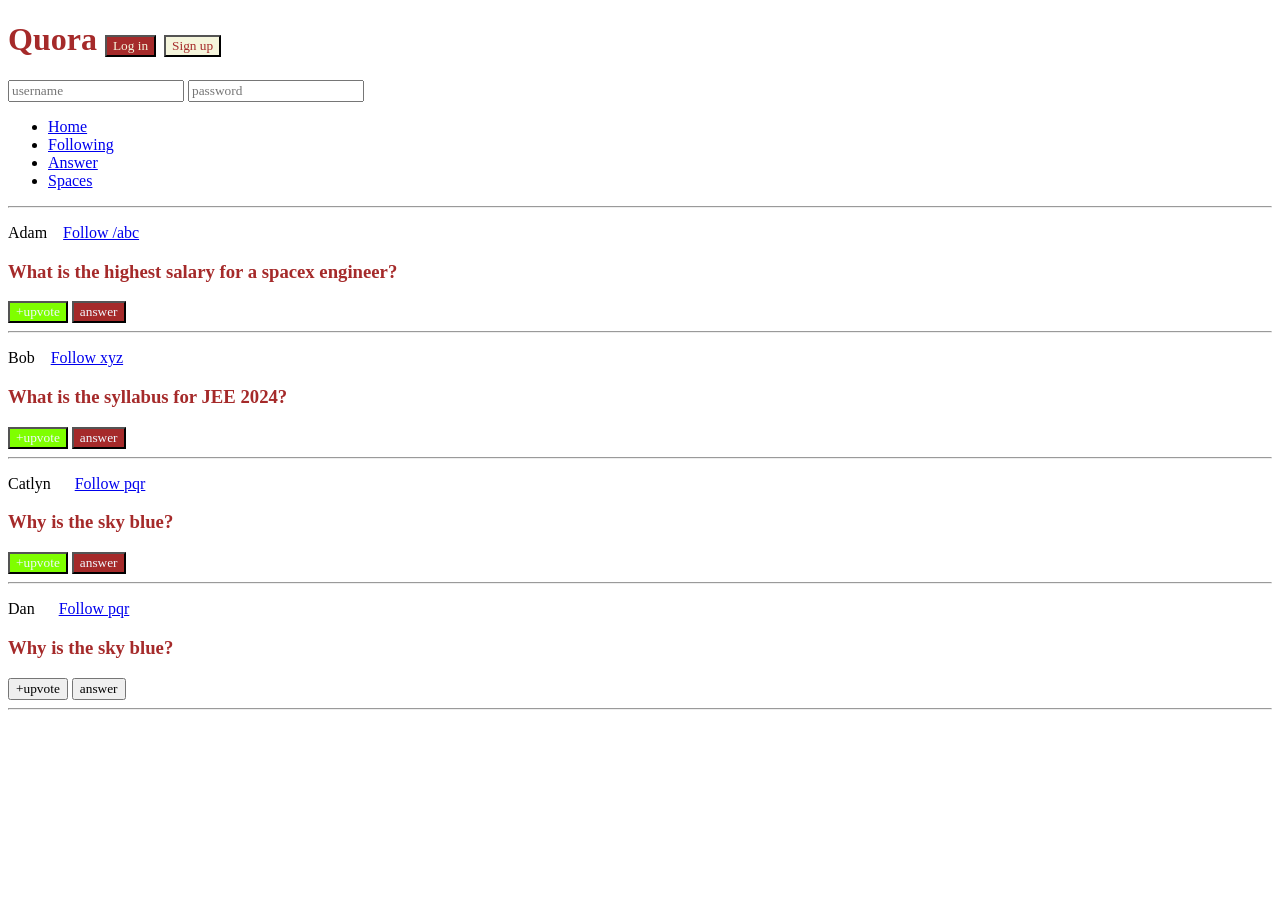
<file: index.html>
<!DOCTYPE html>
<html lang="en">
<head>
    <link rel="stylesheet" href="style for index.css">
    <meta charset="UTF-8">
    
    <meta name="viewport" content="width=device-width, initial-scale=1.0">
    <title>quora</title>
</head>
<body>
    <header>
        <h1>Quora 
            <button id="login">Log in</button>
            <button id="signup">Sign up</button>
        </h1>
        <div>
            <input type="text" placeholder="username">
            <input type="password" placeholder="password">
        </div>
        <nav>
            <ul>
                <li><a href="/home">Home</a></li>
                <li><a href="/following">Following</a></li>
                <li><a href="/answer">Answer</a></li>
                <li><a href="/spaces">Spaces</a></li>
            </ul>
        </nav>
        <hr>
    </header>
    <main>
        <p>
        Adam &nbsp;&nbsp;
        <a class="follow" href="/adam">Follow /abc</a></span>
        </p>
        <h3>What is the highest salary for a spacex engineer?</h3>
        <span>
            <button class="upvote">+upvote</button>
            <button class="answer">answer</button>
        </span>
        <hr />

        <p>
        Bob &nbsp;&nbsp;
        <a class="follow" href="/bob">Follow xyz</a>
        </p>
        <h3>What is the syllabus for JEE 2024?</h3>
        <span>
            <button class="upvote">+upvote</button>
            <button class="answer">answer</button>
        </span>
        <hr />

        <p>
        Catlyn &nbsp;&nbsp;&nbsp;&nbsp;
        <a class="follow" href="/catlyn">Follow pqr</a>
        </p>
        <h3>Why is the sky blue?</h3>
        <span>
            <button class="upvote">+upvote</button>
            <button class="answer">answer</button>
        </span>
        <hr />

        <p>
            Dan &nbsp;&nbsp;&nbsp;&nbsp;
            <a class="follow" href="/dan">Follow pqr</a>
            </p>
            <h3>Why is the sky blue?</h3>
            <span>
                <button>+upvote</button>
                <button>answer</button>
            </span>
            <hr />
    </main>
</body>
</html>
</file>
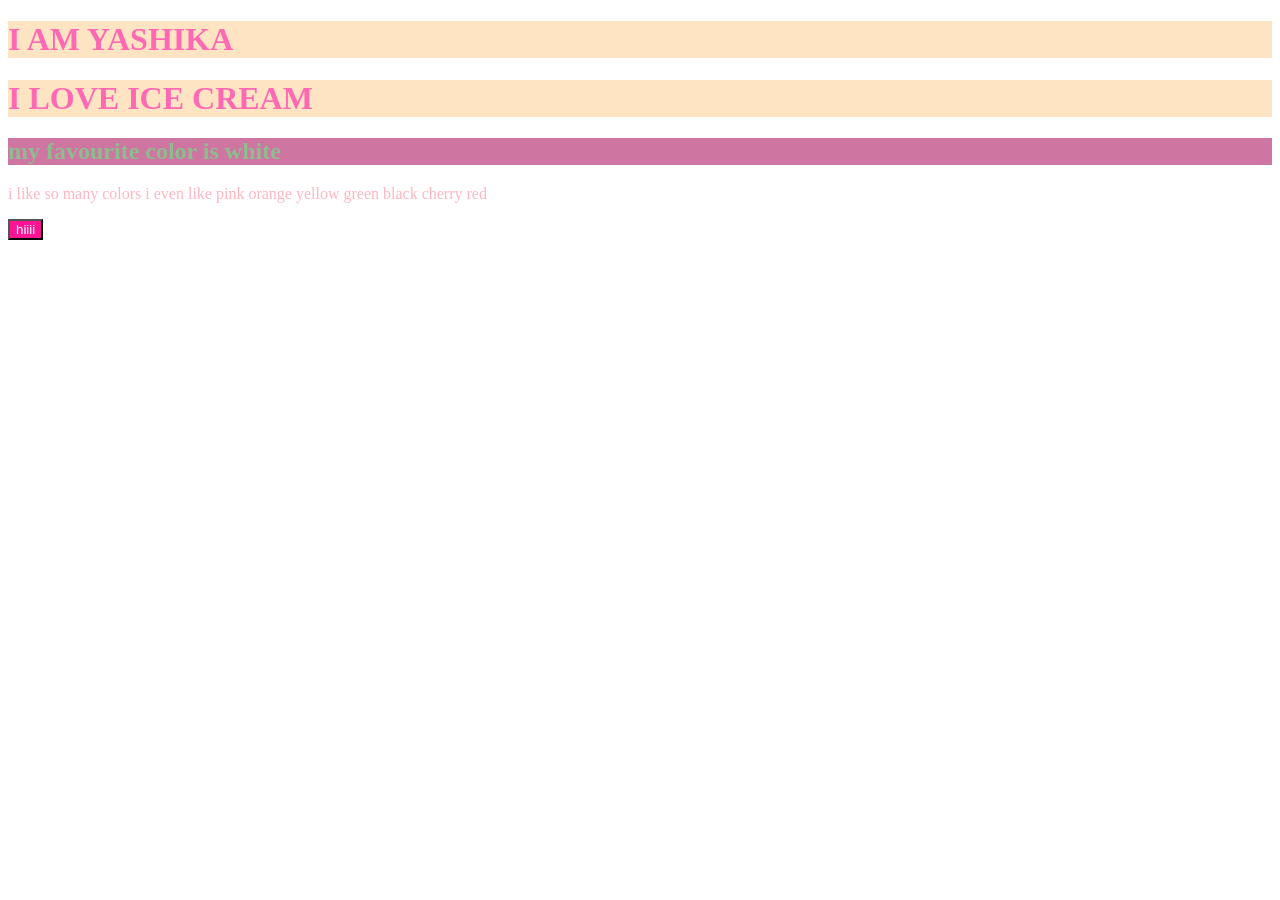
<file: chapter1.html>
<!DOCTYPE html>
<html lang="en">
<head>
    <link rel="stylesheet" href="style.css">
    <meta charset="UTF-8">
    <meta name="viewport" content="width=device-width, initial-scale=1.0">
    <title>Document</title>
</head>
<body>
    <h1>I AM YASHIKA</h1>
    <h1> I LOVE ICE CREAM
    </h1>
    <h2>my favourite color is white </h2>
    <p>i like so many colors i even like pink orange yellow green black cherry red</p>
    <form action="/action">
        <button type="submit">hiiii</button>
    </form>
</body>
</html>
</file>
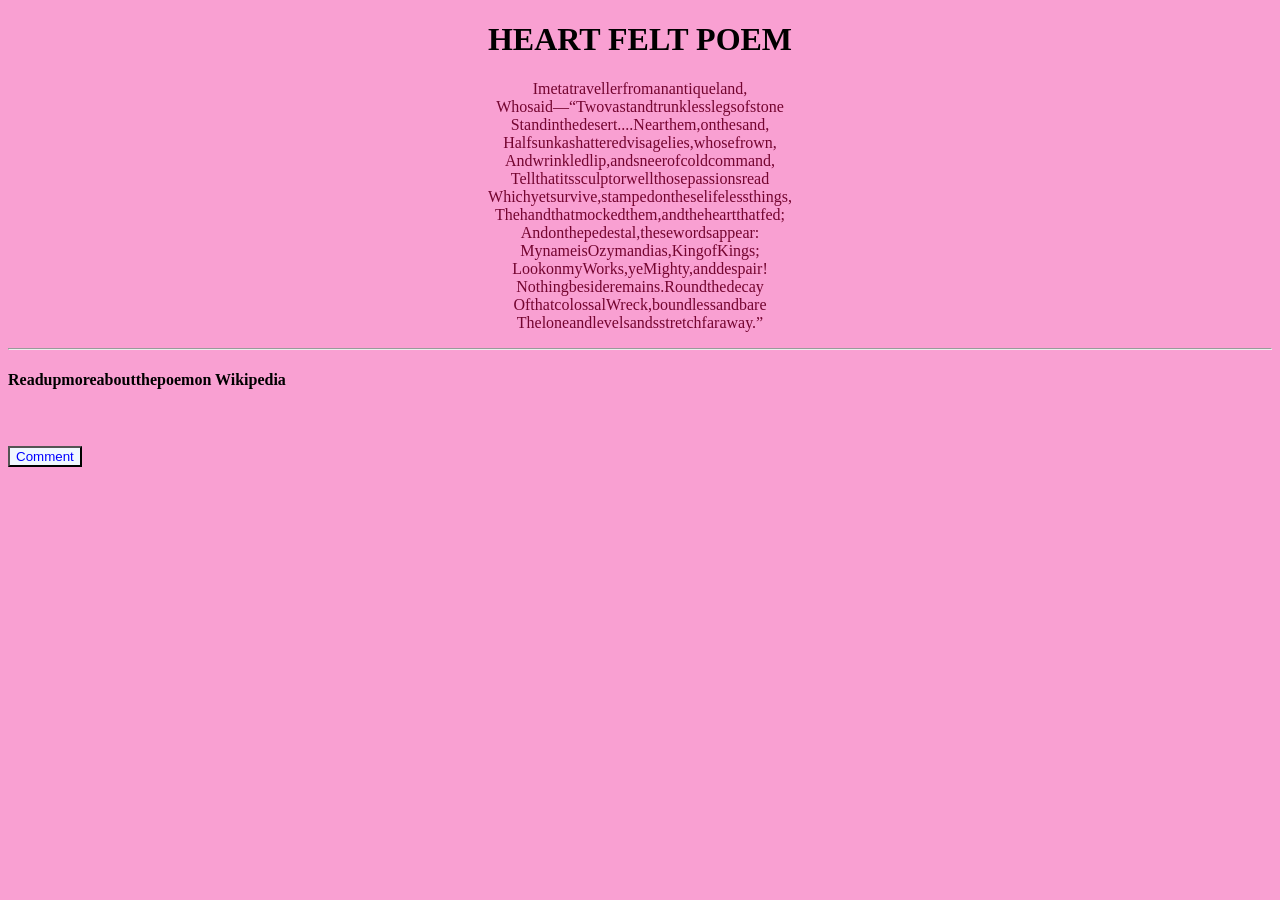
<file: css practice test1.html>
<!DOCTYPE html>
<html lang="en">
<head>
    <link rel="Stylesheet" href="style for test1.css">
    <meta charset="UTF-8">
    <meta name="viewport" content="width=device-width, initial-scale=1.0">
    <title>Document</title>
</head>
<body>
    <h1>
        HEART FELT POEM
    </h1>
    <p>
        Imetatravellerfromanantiqueland,<br/>Whosaid—“Twovastandtrunklesslegsofstone<br/>Standinthedesert....Nearthem,onthesand,<br/>
        Halfsunkashatteredvisagelies,whosefrown,<br/>
        Andwrinkledlip,andsneerofcoldcommand,
        <br/>Tellthatitssculptorwellthosepassionsread<br/>
        Whichyetsurvive,stampedontheselifelessthings,<br/>
        Thehandthatmockedthem,andtheheartthatfed;<br/>
        Andonthepedestal,thesewordsappear:<br/>
        MynameisOzymandias,KingofKings;<br/>
        LookonmyWorks,yeMighty,anddespair!
        <br/>Nothingbesideremains.Roundthedecay
        <br/>OfthatcolossalWreck,boundlessandbare<br/>
        Theloneandlevelsandsstretchfaraway.”<br/>
    </p><hr/><h4>Readupmoreaboutthepoemon
        <ahref="https://en.wikipedia.org/wiki/Ozymandias">Wikipedia</a></h4><textareaplaceholder="Leaveyourcomment
        <textareaplaceholder="Leaveyourcommentshere...">

        </textarea><br/><br/><button>Comment</button>
    
</body>
</html>
</file>
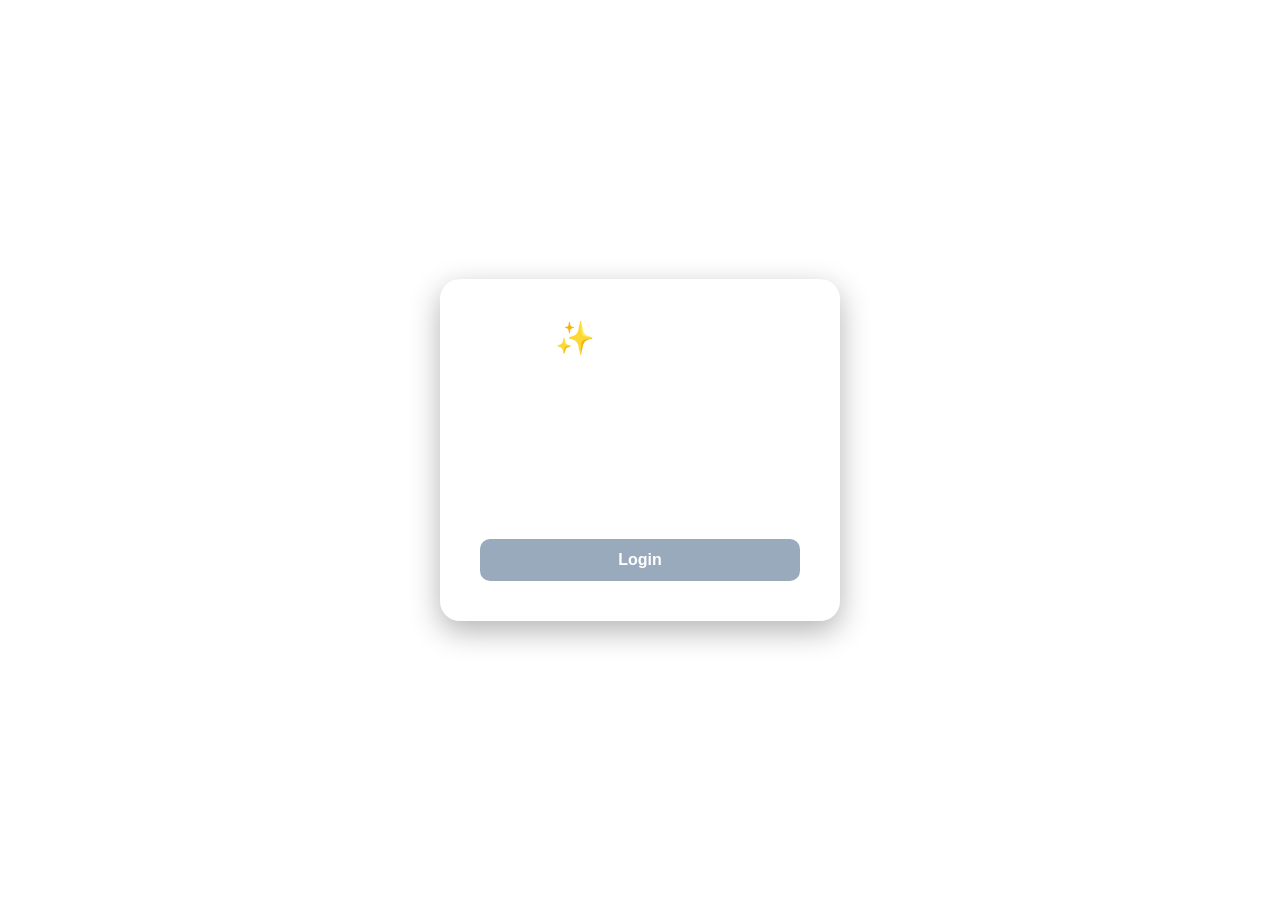
<file: login page.html>
<!DOCTYPE html>
<html lang="en">
<head>
    <link rel="stylesheet" href="style for login.css"/>
    <meta charset="UTF-8">
    <meta name="viewport" content="width=device-width, initial-scale=1.0">
    <title>Document</title>
</head>
<body>
    <div class="login-container">

        <h1>✨ Astra AI</h1>
       
    
        <form>
            <div class="input-group">
                <label>Username</label>
                <input type="text" placeholder="Enter your username">
            </div>
    
            <div class="input-group">
                <label>Password</label>
                <input type="password" placeholder="Enter your password">
            </div>
    
            <button type="submit">Login</button>
        </form>
    
    </div>
    
</body>
</html>
</file>
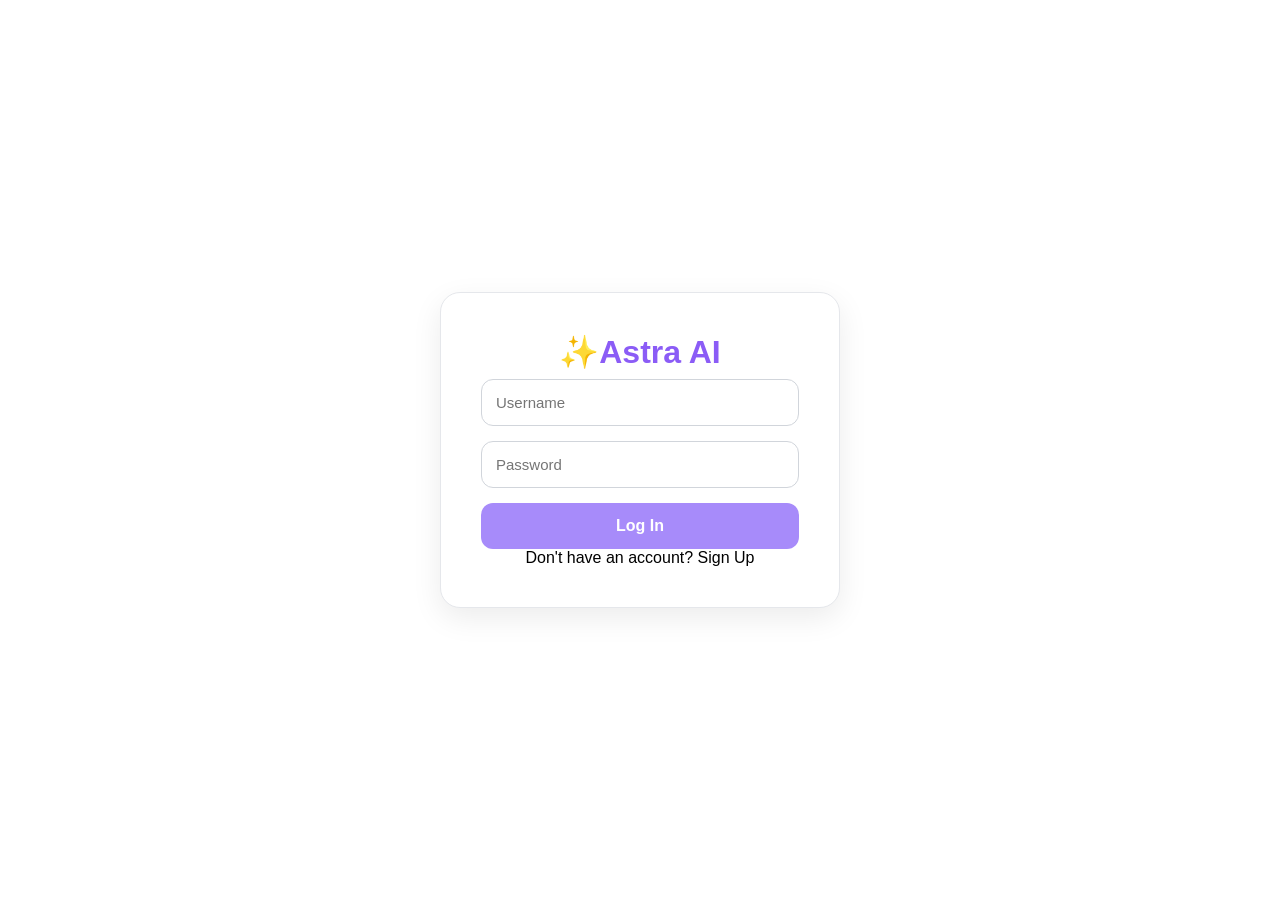
<file: login2.html>
<!DOCTYPE html>
<html lang="en">
<head>
    <link rel="stylesheet" href="style for login2.css"/>
    <meta charset="UTF-8">
    <meta name="viewport" content="width=device-width, initial-scale=1.0">
    <title>Document</title>
</head>
<body>
    <!DOCTYPE html>
<html lang="en">
<head>
    <meta charset="UTF-8">
    <meta name="viewport" content="width=device-width, initial-scale=1.0">
    <title>Astra AI Login</title>
    <link rel="stylesheet" href="style.css">
</head>
<body>

<div class="overlay"></div>

<div class="login-box">
    <h1>✨Astra AI</h1>
   
    

    <input type="text" placeholder="Username">
    <input type="password" placeholder="Password">

    <button>Log In</button>

    <span>Don't have an account? Sign Up</span>
</div>

</body>
</html>
    
</body>
</html>
</file>
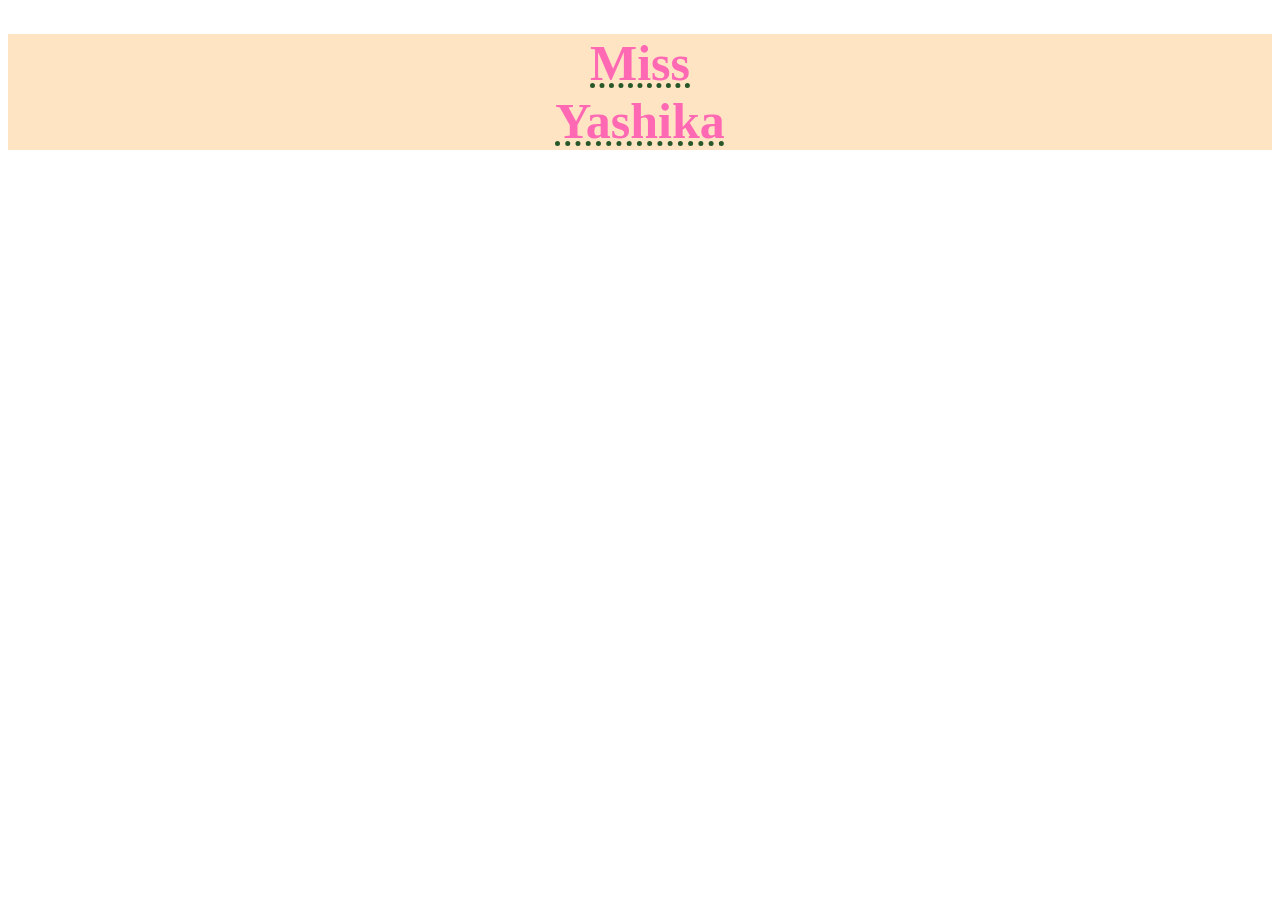
<file: logo.html>
<!DOCTYPE html>
<html lang="en">
<head>
    <link rel="stylesheet" href="style for logo.css">
    <meta charset="UTF-8">
    <meta name="viewport" content="width=device-width, initial-scale=1.0">
    
    <title>Document</title>
</head>
<body>
    <h1>miss <br/> yashika</h1>
</body>
</html>
</file>
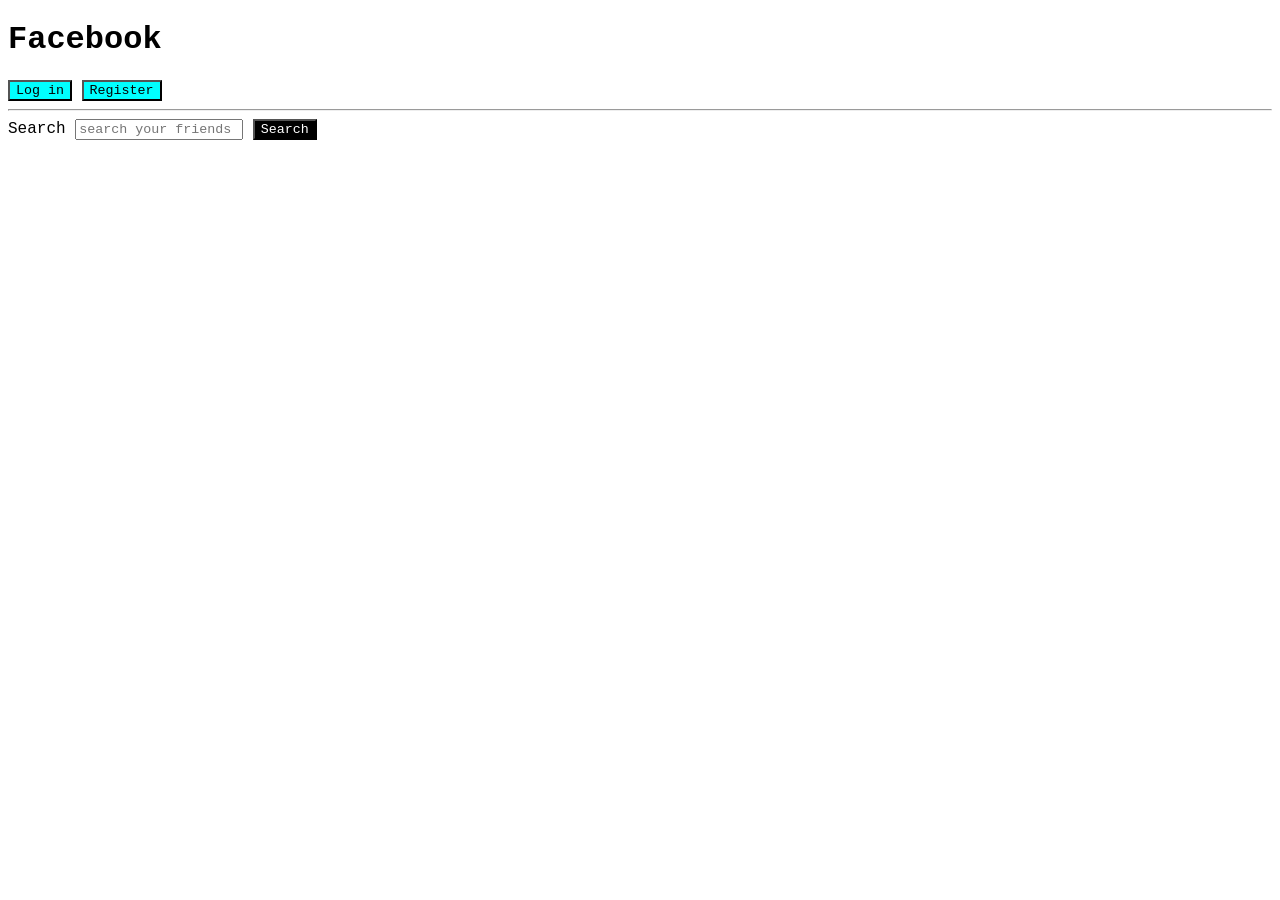
<file: PracticeQs.html>
<!DOCTYPE html>
<html lang="en">
  <head>
    <link rel="stylesheet" href="style for practiceQs.css"/>
    <meta charset="UTF-8" />
    <meta http-equiv="X-UA-Compatible" content="IE=edge" />
    <meta name="viewport" content="width=device-width, initial-scale=1.0" />
    <title>Practice Qs</title>
  </head>
  <body>
    <h1>Facebook</h1>
    <button class="userbtn">Log in</button>
    <button class="userbtn">Register</button>
    <hr />
    <label for="search">Search</label>
    <input placeholder="search your friends" id="search" />
    <button id="searchbtn">Search</button>
  </body>
</html>
</file>
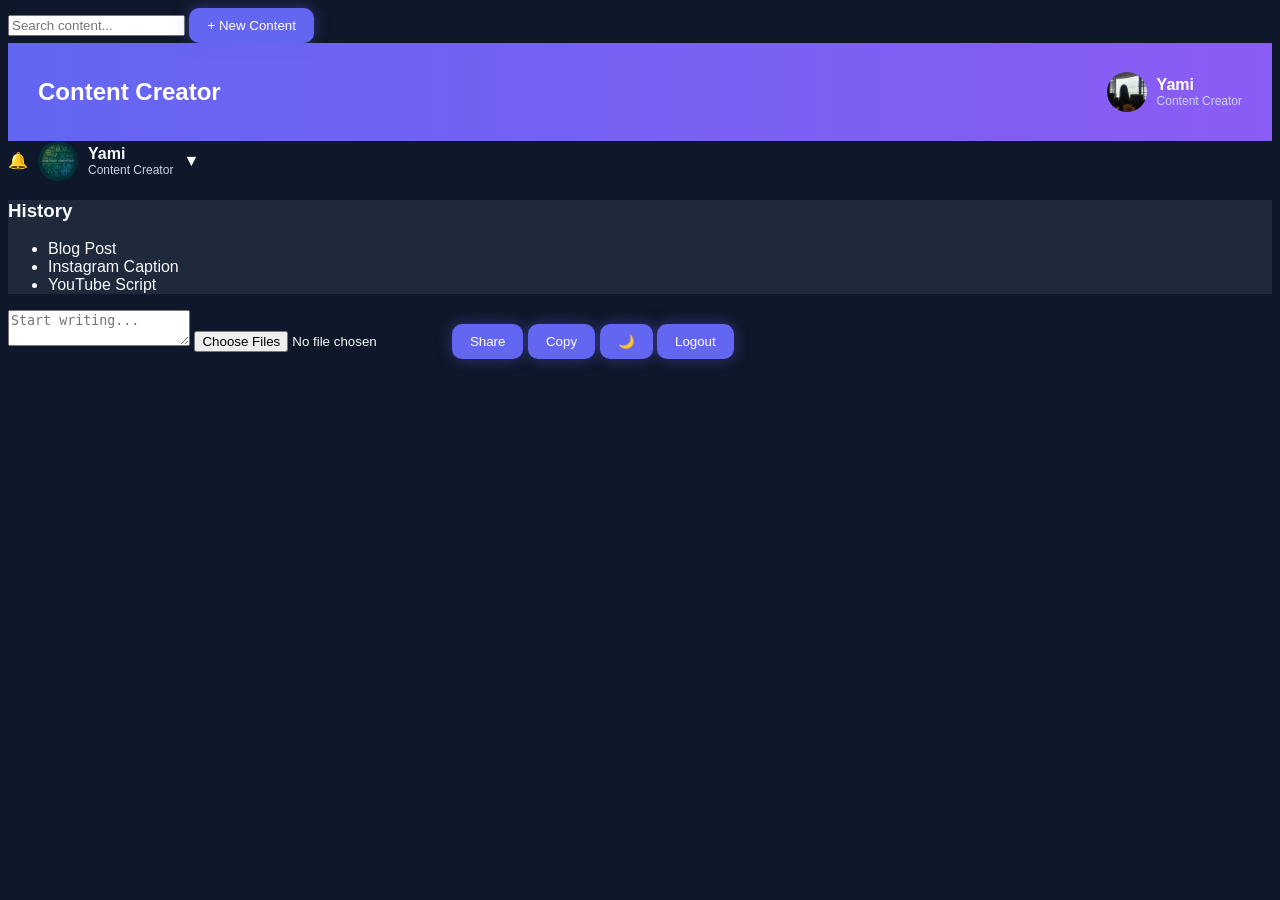
<file: team astral.html>
<!DOCTYPE html>
<html lang="en">
<head>
    <link rel="stylesheet" href="style for team.css"/>
    <meta charset="UTF-8">
    <meta name="viewport" content="width=device-width, initial-scale=1.0">
    <title>ASTRA AI</title>
</head>
<body>
    <input type="text" placeholder="Search content...">
    <button>+ New Content</button>
    <div class="navbar">
        <h2>Content Creator</h2>
    
        <div class="profile">
            <img src="astra.jpg">
            <div class="profile-info">
                <h4>Yami</h4>
                <p>Content Creator</p>
            </div>
        </div>
    </div>
    <div class="profile">
        <span>🔔</span>
    
        <img src="content.jpg" alt="Profile">
    
        <div class="profile-info">
            <h4>Yami</h4>
            <p>Content Creator</p>
        </div>
    
        <span>▼</span>
    </div>
    <div class="sidebar">
        <h3>History</h3>
        <ul>
          <li>Blog Post</li>
          <li>Instagram Caption</li>
          <li>YouTube Script</li>
        </ul>
      </div>
      <textarea placeholder="Start writing..."></textarea>
      <input type="file" multiple>
      <button>Share</button>
<button>Copy</button>
<button id="darkMode">🌙</button>
<button>Logout</button>

    
</body>
</html>
</file>
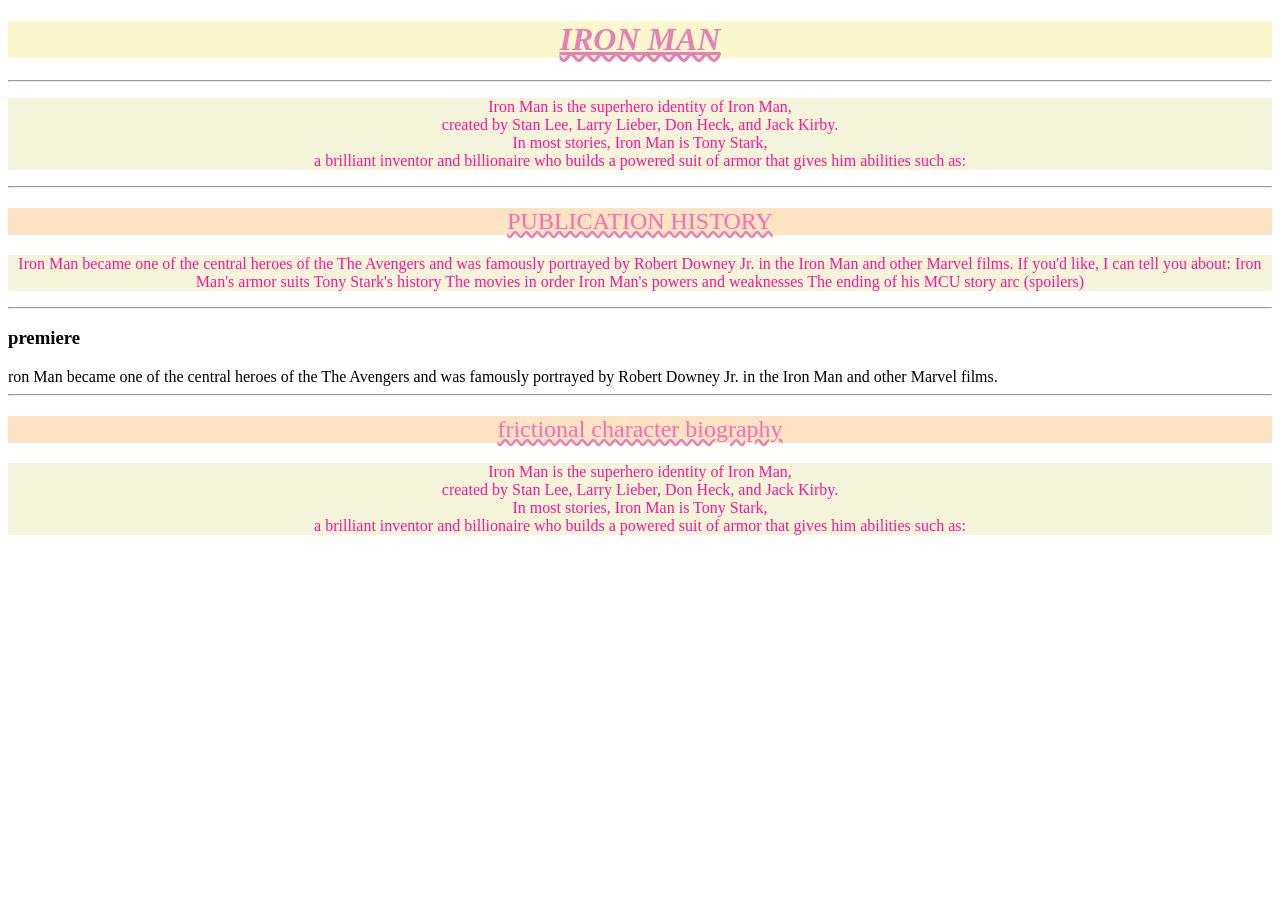
<file: text properties.html>
<!DOCTYPE html>
<html lang="en">
<head>
    <link rel="stylesheet" href="style for text prop.css">
    <meta charset="UTF-8">
    <meta name="viewport" content="width=device-width, initial-scale=1.0">
    <title>iron man</title>
</head>
<body>
    <h1> <b><i><u> IRON MAN</u></i></b> </h1><hr/>
    <p>Iron Man is the superhero identity of Iron Man, <br/>
        created by Stan Lee, Larry Lieber, Don Heck, and Jack Kirby.<br/>

        In most stories, Iron Man is Tony Stark, <br>
        a brilliant inventor and billionaire who builds a powered suit of armor that gives him abilities such
         as:</p>
         <hr/>
   <h2> PUBLICATION HISTORY </h2>
   <p>Iron Man became one of the central heroes of the The Avengers and was famously portrayed by Robert Downey Jr. in the Iron Man and other Marvel films.

    If you'd like, I can tell you about:
    
    Iron Man's armor suits
    Tony Stark's history
    The movies in order
    Iron Man's powers and weaknesses
    The ending of his MCU story arc (spoilers)</p><hr/>
    <h3>premiere</h3>
    ron Man became one of the central heroes of the The Avengers and was famously portrayed by Robert Downey Jr. in the Iron Man and other Marvel films.
<hr>
    <h2>frictional character biography</h2>
<p>
Iron Man is the superhero identity of Iron Man, <br/>
        created by Stan Lee, Larry Lieber, Don Heck, and Jack Kirby.<br/>

        In most stories, Iron Man is Tony Stark, <br>
        a brilliant inventor and billionaire who builds a powered suit of armor that gives him abilities such
         as:
        </p>
</body>
</html>
</file>
<file: style for index.css>
*{
    font-family: Georgia, 'Times New Roman', Times, serif;
}
h1{
    color: brown;
}
h3{
    color: brown;
}
#login {
    color: beige;
    background-color: brown;
}
#signup {
    color: brown;
    background-color: beige;

}
.answer{
    color: aliceblue;
    background-color: brown;

}
.upvote{
    color: aliceblue;
    background-color: chartreuse;
}
</file>
<file: style.css>
h1 {
    color:hotpink ;
    background-color: bisque;
}
h2{
    color: darkseagreen;
    background-color: rgb(206, 117, 162);
}
p{
    color: lightpink;
}
button{
    color: azure;
    background-color: deeppink;
}
</file>
<file: style for test1.css>
body {
    background-color: rgb(249, 160, 210);
    font-family: Cambria, Cochin, Georgia, Times, 'Times New Roman', serif;
  }
  p{
    color: rgb(116, 5, 48);
  }
  h1{
    text-align: center;
    color: black;
    font-size: xx-large;
  }
  h3{
    text-align: center;
    color: #000;
  }
  p{
    text-align: center;
  }
  button{
    color: blue;
    background-color: aliceblue;
  }
</file>
<file: style for login.css>
*{
    margin:0;
    padding:0;
    box-sizing:border-box;
    font-family:'Segoe UI', sans-serif;
}

body{
    height:100vh;
    display:flex;
    justify-content:center;
    align-items:center;
    background:linear-gradient(
        135deg,
       
        #49529a, 
     
    );
}

.login-container{
    width:400px;
    padding:40px;
    background:rgba(255,255,255,0.1);
    backdrop-filter:blur(15px);
    border-radius:20px;
    box-shadow:0 10px 30px rgba(0,0,0,0.3);
    color:white;
}

.login-container h1{
    text-align:center;
    margin-bottom:10px;
    font-size:2rem;
}

.login-container p{
    text-align:center;
    margin-bottom:30px;
    opacity:0.8;
}

.input-group{
    margin-bottom:20px;
}

.input-group label{
    display:block;
    margin-bottom:8px;
    font-size:14px;
}

.input-group input{
    width:100%;
    padding:12px;
    border:none;
    border-radius:10px;
    outline:none;
    background:rgba(255,255,255,0.2);
    color:white;
    font-size:16px;
}

.input-group input::placeholder{
    color:rgba(255,255,255,0.7);
}

button{
    width:100%;
    padding:12px;
    border:none;
    border-radius:10px;
    background:#9aaabd;
    color:white;
    font-size:16px;
    font-weight:bold;
    cursor:pointer;
    transition:0.3s;
}

button:hover{
    background:#cd80f0;
    transform:translateY(-2px);
}
</file>
<file: style for login2.css>
*{
    margin:0;
    padding:0;
    box-sizing:border-box;
    font-family:'Segoe UI',sans-serif;
}

body{
    height:100vh;
    display:flex;
    justify-content:center;
    align-items:center;
    background:#ffffff;
}

.login-box{
    width:400px;
    padding:40px;

    background:white;
    border-radius:20px;

    border:1px solid #e5e7eb;

    box-shadow:
    0 10px 30px rgba(0,0,0,0.08);

    text-align:center;
}

.login-box h1{
    color:#111827;
    margin-bottom:8px;
}

.login-box p{
    color:#6b7280;
    margin-bottom:25px;
}

.login-box input{
    width:100%;
    padding:14px;
    margin-bottom:15px;

    border:1px solid #d1d5db;
    border-radius:12px;

    outline:none;
    font-size:15px;
}

.login-box input:focus{
    border-color:#a78bfa;
    box-shadow:0 0 0 3px rgba(167,139,250,0.2);
}

.login-box button{
    width:100%;
    padding:14px;

    border:none;
    border-radius:12px;

    background:#a78bfa;
    color:white;

    font-size:16px;
    font-weight:600;
    cursor:pointer;

    transition:0.3s;
}

.login-box button:hover{
    background:#8b5cf6;
    transform:translateY(-2px);
}

.signup-link{
    margin-top:20px;
    color:#6b7280;
}

.signup-link a{
    color:#8b5cf6;
    text-decoration:none;
    font-weight:600;
}
h1{
    background: transparent;
}
.login-box h1{
    color:#8b5cf6;
    font-size:2rem;
    font-weight:700;
    margin-bottom:8px;
    background:none;
}
</file>
<file: style for logo.css>
h1{
    text-transform: capitalize;
    font-size: 50px;
    text-align: center;
    color: hotpink;
    background-color: bisque;
    text-decoration:  rgb(40, 87, 41) dotted underline;
    font-weight: 900;

}
</file>
<file: style for practiceQs.css>
*{
    font-family: 'Courier New';
}
.userbtn{
    color: black;
    background-color: aqua;
}
#searchbtn{
    color: white;
    background-color: black;
}
</file>
<file: style for team.css>
.card {
    backdrop-filter: blur(10px);
    background: rgba(255,255,255,0.1);
    border-radius: 20px;
  }
  button {
    transition: 0.3s;
  }
  
  button:hover {
    transform: translateY(-3px);
  }
  .navbar {
    display: flex;
    justify-content: space-between;
    align-items: center;
    padding: 15px 30px;
    background: #1e293b;
    color: white;
}

.profile {
    display: flex;
    align-items: center;
    gap: 10px;
    cursor: pointer;
}

.profile img {
    width: 40px;
    height: 40px;
    border-radius: 50%;
    object-fit: cover;
}

.profile-info h4 {
    margin: 0;
    font-size: 16px;
}

.profile-info p {
    margin: 0;
    font-size: 12px;
    color: #cbd5e1;
}
:root {
    --bg: #0F172A;
    --sidebar: #1E293B;
    --card: #334155;
    --primary: #6366F1;
    --primary-hover: #818CF8;
    --text: #F8FAFC;
    --text-secondary: #CBD5E1;
}
body {
    background: var(--bg);
    color: var(--text);
    font-family: 'Poppins', sans-serif;
}

.sidebar {
    background: var(--sidebar);
}

.card {
    background: var(--card);
    border-radius: 15px;
    padding: 20px;
}

button {
    background: var(--primary);
    color: white;
    border: none;
    padding: 10px 18px;
    border-radius: 10px;
    cursor: pointer;
    transition: 0.3s;
}

button:hover {
    background: var(--primary-hover);
}
.navbar {
    background: linear-gradient(
        90deg,
        #6366F1,
        #8B5CF6
    );
}
button {
    box-shadow: 0 0 15px rgba(99, 102, 241, 0.4);
}
</file>
<file: style for text prop.css>
h1{
    text-align: center;
    color: #e580b6;
    background-color: rgb(250, 247, 205);
     font-weight: 600;
     text-decoration:wavy #e580b6 underline;
}
h2{
    text-align: center;
    color: hotpink;
    background-color: bisque;
    font-weight: 500;
    text-decoration: wavy #e580b6 underline;
}
p{
    text-align: center;
    color: deeppink;
    background-color: beige;
}
</file>
